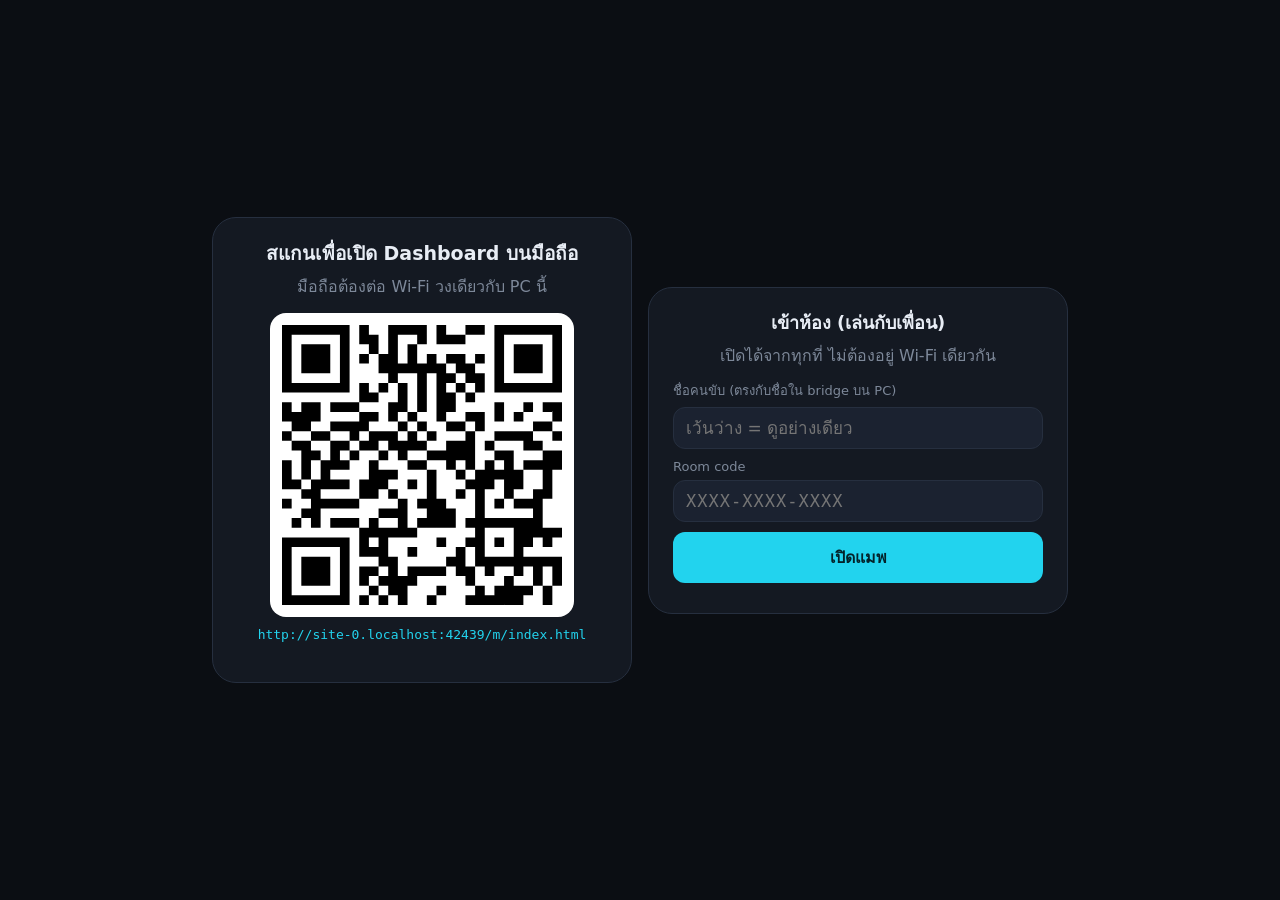
<file: server/Html/m/connect.html>
<!doctype html>
<html lang="th">
<head>
<meta charset="utf-8">
<meta name="viewport" content="width=device-width, initial-scale=1">
<title>Connect Phone</title>
<style>
  :root { --bg:#0b0e13; --card:#141922; --card2:#1b2230; --line:#262f3f; --text:#e8edf5; --muted:#7d8899; --accent:#22d3ee; }
  * { box-sizing: border-box; }
  body { margin:0; min-height:100vh; background:var(--bg); color:var(--text);
         font-family: system-ui, "Segoe UI", "Noto Sans Thai", sans-serif;
         display:flex; flex-direction:column; align-items:center; justify-content:center; gap:16px; padding:24px 16px; }
  .box { background:var(--card); border:1px solid var(--line); border-radius:24px; padding:28px; text-align:center; max-width:460px; width:100%; }
  .box.hidden { display:none; }
  h1 { margin:0 0 6px; font-size:22px; }
  h2 { margin:0 0 6px; font-size:18px; }
  p { margin:0; color:var(--muted); }
  .qr { background:#fff; border-radius:16px; padding:16px; margin:24px auto 16px; width:max-content; max-width:100%; }
  .qr svg, .qr img { display:block; width:280px; height:280px; max-width:100%; }
  .url { font-family: ui-monospace, Consolas, monospace; font-size:16px; color:var(--accent); word-break:break-all; user-select:all; }
  .others { margin-top:20px; font-size:13px; color:var(--muted); }
  .others a { color:var(--text); margin:0 6px; }
  .err { color:#f43f5e; }
  form { display:flex; flex-direction:column; gap:12px; margin-top:18px; text-align:left; }
  label { font-size:13px; color:var(--muted); display:flex; flex-direction:column; gap:6px; }
  input { font:inherit; font-size:17px; padding:12px 14px; border-radius:12px; border:1px solid var(--line); background:var(--card2); color:var(--text); }
  input#room { font-family: ui-monospace, Consolas, monospace; letter-spacing:.06em; text-transform:uppercase; }
  button { font:inherit; font-weight:700; padding:13px; border-radius:12px; border:0; background:var(--accent); color:#04232a; cursor:pointer; }
  .hint { font-size:12px; color:var(--muted); }
  /* landscape / wide: QR and room form side by side, QR sized to the height */
  @media (orientation: landscape) and (min-width: 700px) {
    body { flex-direction:row; align-items:center; flex-wrap:nowrap; padding:12px 16px; }
    .box { flex:1 1 0; min-width:0; max-width:420px; padding:20px 24px; }
    h1 { font-size:19px; }
    .url { font-size:13px; }
    .qr { margin:14px auto 10px; padding:12px; }
    .qr svg, .qr img { width:min(280px, calc(100dvh - 210px)); height:auto; aspect-ratio:1; min-width:140px; }
    form { margin-top:12px; gap:10px; }
    input { padding:10px 12px; }
  }
  @media (max-width: 380px) { .box { padding:20px 16px; } h1 { font-size:19px; } }
</style>
</head>
<body>
<div class="box hidden" id="lanBox">
  <h1>สแกนเพื่อเปิด Dashboard บนมือถือ</h1>
  <p>มือถือต้องต่อ Wi-Fi วงเดียวกับ PC นี้</p>
  <div class="qr" id="qr"></div>
  <div class="url" id="url"></div>
  <div class="others" id="others"></div>
</div>

<div class="box" id="roomBox">
  <h2>เข้าห้อง (เล่นกับเพื่อน)</h2>
  <p>เปิดได้จากทุกที่ ไม่ต้องอยู่ Wi-Fi เดียวกัน</p>
  <form id="roomForm">
    <label>ชื่อคนขับ (ตรงกับชื่อใน bridge บน PC) <input id="name" maxlength="24" autocomplete="nickname" placeholder="เว้นว่าง = ดูอย่างเดียว"></label>
    <label>Room code <input id="room" required placeholder="XXXX-XXXX-XXXX" autocomplete="off"></label>
    <button type="submit">เปิดแมพ</button>
    <div class="hint" id="cfgHint"></div>
  </form>
</div>
<script src="vendor/qrcode.min.js"></script>
<script src="room-config.js"></script>
<script>
(function () {
  var params = new URLSearchParams(location.search);
  function storeGet(k) { try { return localStorage.getItem(k) || ''; } catch (e) { return ''; } }

  // ---------- room form ----------
  var nameEl = document.getElementById('name'), roomEl = document.getElementById('room');
  nameEl.value = params.get('name') || storeGet('name');
  roomEl.value = params.get('room') || storeGet('room');
  var rc = window.ROOM_CONFIG || {};
  if (!rc.supabaseUrl || !rc.supabaseAnonKey) {
    document.getElementById('cfgHint').innerHTML = '<span class="err">ยังไม่ได้ใส่ Supabase URL / anon key ใน room-config.js</span>';
  }
  document.getElementById('roomForm').addEventListener('submit', function (e) {
    e.preventDefault();
    var q = 'index.html?tab=map&room=' + encodeURIComponent(roomEl.value.trim().toUpperCase()) + '&name=' + encodeURIComponent(nameEl.value.trim());
    location.href = q;
  });

  // ---------- LAN QR (opened by Start Dashboard.bat on the PC) ----------
  var port = location.port || '25555';
  // launcher passes ?ips=192.168.1.5,10.0.0.2 ; otherwise use the host we were opened on
  var ips = (params.get('ips') || '').split(',').filter(Boolean);
  if (!ips.length && location.protocol === 'http:' && !/^(localhost|127\.)/.test(location.hostname)) ips = [location.hostname];
  if (!ips.length) return;
  document.getElementById('lanBox').classList.remove('hidden');

  // the bridge's name + room ride along, so the phone joins the room too
  var extra = '';
  if (params.get('room')) extra += '&room=' + encodeURIComponent(params.get('room'));
  if (params.get('name')) extra += '&name=' + encodeURIComponent(params.get('name'));
  var qrEl = document.getElementById('qr'), urlEl = document.getElementById('url'), othersEl = document.getElementById('others');

  function show(ip) {
    var url = 'http://' + ip + ':' + port + '/m/index.html' + (extra ? '?' + extra.slice(1) : '');
    var qr = qrcode(0, 'M');
    qr.addData(url);
    qr.make();
    qrEl.innerHTML = qr.createSvgTag({ cellSize: 8, margin: 0, scalable: true });
    urlEl.textContent = url;
    othersEl.innerHTML = ips.length > 1
      ? 'IP อื่น: ' + ips.filter(function (x) { return x !== ip; }).map(function (x) { return '<a href="#" data-ip="' + x + '">' + x + '</a>'; }).join('')
      : '';
  }
  othersEl.addEventListener('click', function (e) {
    var ip = e.target.getAttribute('data-ip');
    if (ip) { e.preventDefault(); show(ip); }
  });
  show(ips[0]);
})();
</script>
</body>
</html>
</file>
